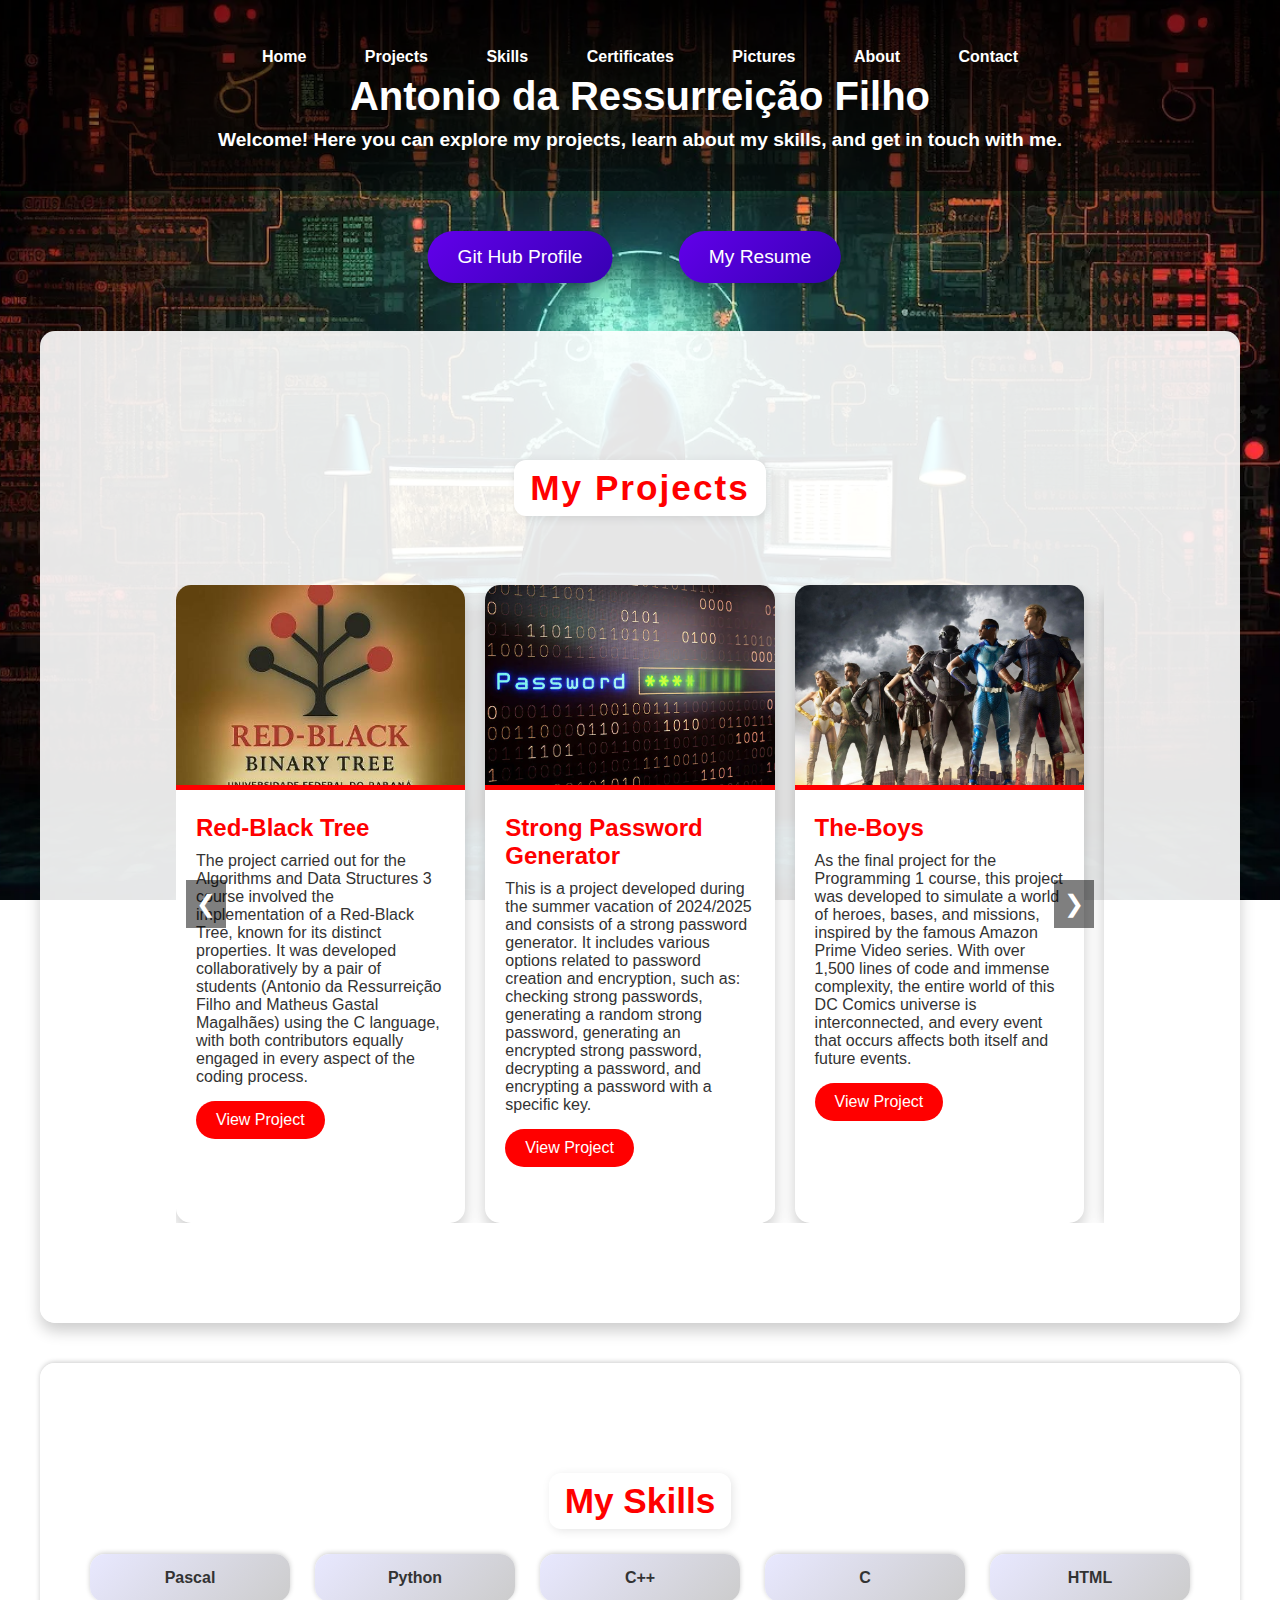
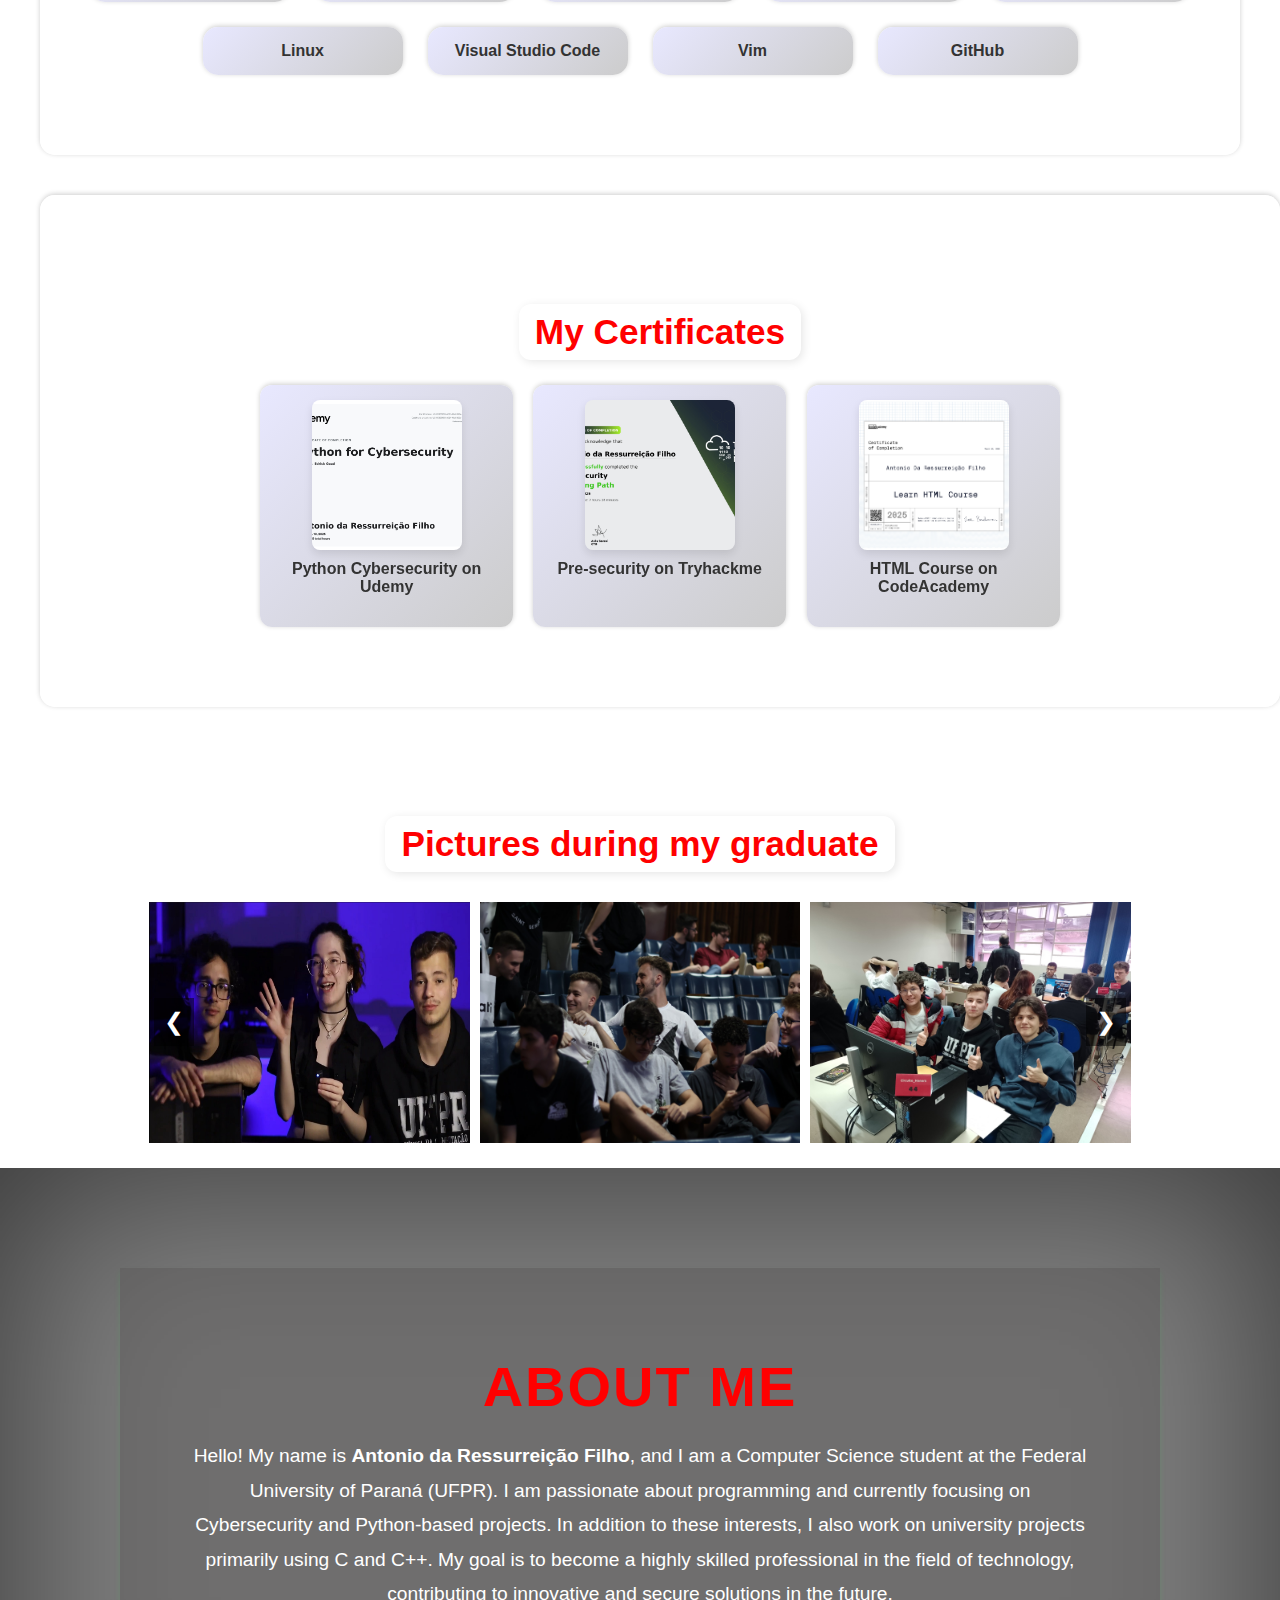
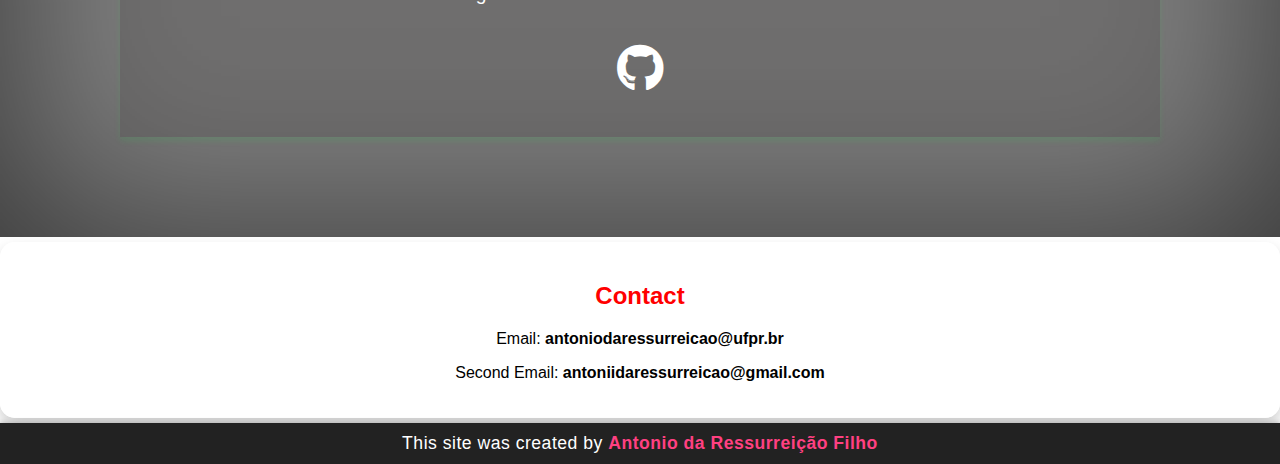
<file: index.html>
<!DOCTYPE html>
<html lang="en">
<head>
    <meta charset="UTF-8">
    <meta name="viewport" content="width=device-width, initial-scale=1.0">
    <link rel="stylesheet" href="style.css">
    <meta name="description" content="Antonio da Ressurreição Filho's personal portfolio website showcasing his projects, skills, and certifications. A passionate student of Computer Science at Federal University of Paraná (UFPR).">
    <meta name="keywords" content="Antonio da Ressurreição Filho, portfolio, web developer, projects, skills, certificates, C++, Python, C">
    <meta name="author" content="Antonio da Ressurreição Filho">
    <meta property="og:title" content="Antonio da Ressurreição Filho - Student of Computer Science">
    <meta property="og:description" content="Explore the portfolio of Antonio da Ressurreição Filho, a student with a variety of projects in different technologies.">
    <meta property="og:image" content="Assets/about.jpg">
    <meta property="og:url" content="https://antonio-rf.github.io/">
    <title>Antonio da Ressurreição Filho - Web Developer Portfolio</title>
    <link href="https://cdnjs.cloudflare.com/ajax/libs/font-awesome/6.0.0-beta3/css/all.min.css" rel="stylesheet">
    <link rel="icon" href="assets/favicon.ico" type="image/x-icon">
</head>
<body>
    <header>
        <nav>
            <ul>
                <li><a href="#">Home</a></li>
                <li><a href="#projects">Projects</a></li>
                <li><a href="#skills">Skills</a></li>
                <li><a href="#certificates">Certificates</a></li>
                <li><a href="#pictures-graduate">Pictures</a></li>
                <li><a href="#about">About</a></li>
                <li><a href="#contact">Contact</a></li>
            </ul>
        </nav>
        <h1>Antonio da Ressurreição Filho</h1>
        <p>Welcome! Here you can explore my projects, learn about my skills, and get in touch with me.</p>
    </header>

    <div class="container">
        <section class="resume">
            <a href="https://github.com/Antonio-RF" target="_blank">Git Hub Profile</a>
        </section>
        <section class="resume2">
            <a href="https://raw.githubusercontent.com/Antonio-RF/Antonio-RF.github.io/main/My_Resume_.pdf" target="_blank">My Resume</a>
        </section>

<!-------------------------------------------------------------------------------------------------------------------------------->
<!------------------- My Projects -------------------->
    
<section id="projects" class="projects">
    <div class="projects-title">
        <h2><span class="title-bubble">My Projects</span></h2>
    </div>

    <div class="carousel-container">
        <button class="carousel-btn left" onclick="moveProjectSlide(-1)">&#10094;</button>

        <!-- Carrossel de projetos -->
        <div class="projects-carousel">
            <!-- Projeto 0-->
            <div id="STG" class="project">
                <img src="Assets/redblack_logo.jpeg" alt="Project 0">
                <div class="info">
                    <h3>Red-Black Tree</h3>
                    <p>The project carried out for the Algorithms and Data Structures 3 course involved the implementation of a Red-Black Tree, known for its distinct properties. It was developed collaboratively by a pair of students (Antonio da Ressurreição Filho and Matheus Gastal Magalhães) using the C language, with both contributors equally engaged in every aspect of the coding process.</p>
                    <a href="https://github.com/Red-Black-Binary-Tree/Red-Black_Project">View Project</a>
                </div>
            </div>
            
            <!-- Projeto 1 -->
            <div id="STG" class="project">
                <img src="Assets/py.jpg" alt="Project 1">
                <div class="info">
                    <h3>Strong Password Generator</h3>
                    <p>This is a project developed during the summer vacation of 2024/2025 and consists of a strong password generator. It includes various options related to password creation and encryption, such as: checking strong passwords, generating a random strong password, generating an encrypted strong password, decrypting a password, and encrypting a password with a specific key.</p>
                    <a href="https://github.com/Antonio-RF/Strong-Password-Generator">View Project</a>
                </div>
            </div>

            <!-- Projeto 2 -->
            <div id="The-Boys" class="project">
                <img src="Assets/the-boys.jpg" alt="Project 2">
                <div class="info">
                    <h3>The-Boys</h3>
                    <p>As the final project for the Programming 1 course, this project was developed to simulate a world of heroes, bases, and missions, inspired by the famous Amazon Prime Video series. With over 1,500 lines of code and immense complexity, the entire world of this DC Comics universe is interconnected, and every event that occurs affects both itself and future events.</p>
                    <a href="https://github.com/Antonio-RF/The-Boys">View Project</a>
                </div>
            </div>

            <!-- Projeto 3 -->
            <div id="SA" class="project">
                <img src="Assets/ss.jpg" alt="Project 3">
                <div class="info">
                    <h3>Sorting and Searching Algorithms</h3>
                    <p>Created in the Algorithms and Data Structures 2 course, this project was developed with the aim of learning more about some sorting and searching algorithms. Containing four types of sorting and two types of searching, this project displays all the comparisons and swaps these algorithms perform when executed.</p>
                    <a href="https://github.com/Antonio-RF/Sorting-and-Searching-Algorithms">View Project</a>
                </div>
            </div>

            <!-- Projeto 4 -->
            <div id="Project4" class="project">
                <img src="Assets/project4.PNG" alt="Project 4">
                <div class="info">
                    <h3>Processor inspired by MIPS architecture</h3>
                    <p>Developed during the Digital Projects course, this project showcases a processor inspired by the MIPS architecture. This simplified representation is the result of 60 hours of learning in the hardware course. To demonstrate its functionality, it includes an example of an arithmetic progression. Built using Assembly, C, and hardware design tools, this processor serves as an excellent educational resource for deepening our understanding of the hardware universe.</p>
                    <a href="https://github.com/Antonio-RF/Processor-inspired-by-MIPS-architecture">View Project</a>
                </div>
            </div>

            <!-- Projeto 5 -->
            <div id="Project5" class="project">
                <img src="Assets/Picture7.jpeg" alt="Project 5">
                <div class="info">
                    <h3>Competitive Programming</h3>
                    <p>This is the project I have been working on throughout my entire undergraduate journey. In pursuit of improving my programming skills, I tackle numerous exercises and participate in Competitive Programming contests. These competitions, focused on solving logical problems within the programming domain, are highly regarded by the world's largest and most prestigious companies.</p>
                    <a href="https://github.com/Antonio-RF/Competitive-programming">View Project</a>
                </div>
            </div>
        </div>

        <button class="carousel-btn right" onclick="moveProjectSlide(1)">&#10095;</button>
    </div>
</section>
    
<!-------------------------------------------------------------------------------------------------------------------------------->
<!------------------- My Skills -------------------->

        <!-- Seção de Skills com fundo branco claro -->
        <section class="skills" id="skills">
            <h2><span class="title-bubble">My Skills</span></h2>
            <ul>
                <li>Pascal</li>
                <li>Python</li>
                <li>C++</li>
                <li>C</li>
                <li>HTML</li>
                <li>Linux</li>
                <li>Visual Studio Code</li>
                <li>Vim</li>
                <li>GitHub</li>
            </ul>
        </section>
    
<!-------------------------------------------------------------------------------------------------------------------------------->
<!------------------- My Certificates -------------------->

        <!-- Seção de Certificados com fundo branco claro -->
        <section class="certificates" id="certificates">
            <h2><span class="title-bubble">My Certificates</span></h2>
            <div class="certificates-container">
                <div class="certificate">
                    <img src="Assets/python_cybersecurity.jpg" alt="Python Cybersecurity Certificate" class="certificate-img">
                    <p>Python Cybersecurity on Udemy</p>
                </div>
                <div class="certificate">
                    <img src="Assets/Pre-security.jpg" alt="Pre-security on Tryhackme" class="certificate-img">
                    <p>Pre-security on Tryhackme</p>
                </div>
                <div class="certificate">
                    <img src="Assets/HTML_Course.jpg" alt="HTML Course on CodeAcademy" class="certificate-img">
                    <p>HTML Course on CodeAcademy</p>
                </div>
            </div> 
        </section>
    
        <!-- Modal para mostrar a imagem -->
        <div id="certificateModal" class="modal">
            <span class="close">&times;</span>
            <img id="modalImage" class="modal-content">
            <div id="caption"></div>
        </div>
    </div>

<!-------------------------------------------------------------------------------------------------------------------------------->
<!------------------- Pictures during my graduate -------------------->
<section class="pictures-graduate" id="pictures-graduate">
    <h2><span class="title-bubble">Pictures during my graduate</span></h2>
    <div class="carousel-container">
        <!-- Botão para mover para a esquerda -->
        <button class="carousel-btn left" onclick="moveSlide(-1)">&#10094;</button>
        
        <!-- Carrossel -->
        <div class="carousel">
            <!-- Imagens originais -->
            <img src="Assets/Picture6.jpeg" alt="Graduation Picture 2" class="carousel-item">
            <img src="Assets/Picture4.jpeg" alt="Graduation Picture 1" class="carousel-item">
            <img src="Assets/Picture7.jpeg" alt="Graduation Picture 3" class="carousel-item">
            <img src="Assets/Picture9.jpeg" alt="Graduation Picture 1" class="carousel-item">
            <img src="Assets/Picture8.jpeg" alt="Graduation Picture 1" class="carousel-item">
            <img src="Assets/Picture1.jpeg" alt="Graduation Picture 4" class="carousel-item">
            <img src="Assets/Picture5.jpeg" alt="Graduation Picture 5" class="carousel-item">
            <img src="Assets/Picture2.jpeg" alt="Graduation Picture 6" class="carousel-item">
            <img src="Assets/Picture3.jpeg" alt="Graduation Picture 7" class="carousel-item">
            <img src="Assets/Picture10.jpeg" alt="Graduation Picture 7" class="carousel-item">
        </div>
        
        <!-- Botão para mover para a direita -->
        <button class="carousel-btn right" onclick="moveSlide(1)">&#10095;</button>
    </div>
</section>

<!-------------------------------------------------------------------------------------------------------------------------------->
<!------------------- About me -------------------->
    <section class="about-section" id="about">
        <div class="about-content">
            <h2>About Me</h2>
            <p class="intro">
                Hello! My name is <strong>Antonio da Ressurreição Filho</strong>, and I am a Computer Science student at the Federal University of Paraná (UFPR). I am passionate about programming and currently focusing on Cybersecurity and Python-based projects. In addition to these interests, I also work on university projects primarily using C and C++. My goal is to become a highly skilled professional in the field of technology, contributing to innovative and secure solutions in the future.
            </p>
            <div class="social-links">
                <a href="https://github.com/Antonio-RF" target="_blank" class="social-icon github">
                    <i class="fab fa-github"></i>
                </a>
            </div>
        </div>
    </section>

<!-------------------------------------------------------------------------------------------------------------------------------->
<!------------------- Contact me -------------------->
    <div class="section-background">    
        <section id="contact" class="contact">
            <div class="container">
                <h2>Contact</h2>
                <p>Email: <strong>antoniodaressurreicao@ufpr.br</strong></p>
                <p>Second Email: <strong>antoniidaressurreicao@gmail.com</strong></p>
            </div>
        </section>
    </div>

<!-------------------------------------------------------------------------------------------------------------------------------->
<!------------------- Creators of this site -------------------->

    <footer>
        <p>This site was created by <a href="https://github.com/Antonio-RF" target="_blank">Antonio da Ressurreição Filho</a>
    </footer>

    <script src="Script.js"></script>
</body>
</html>

<!-------------------------------------------------------------------------------------------------------------------------------->
</file>
<file: style.css>
:root {
    --primary-color: #0073ff;
    --secondary-color: rgba(0, 115, 255, 0.7);
    --background-color: rgba(0, 0, 0, 0.4);
    --font-color: #fff;
    --text-color: #333;
    --hover-background: rgba(0, 115, 255, 0.7);
    --nav-padding: 15px;
}

body {
    font-family: 'Poppins', sans-serif;
    margin: 0;
    padding: 0;
    background: url('Assets/Cybersecurity_picture.webp') no-repeat center center fixed;
    background-size: cover;
    color: var(--text-color);
    text-align: center;
    overflow-x: hidden;
}

header {
    background: rgba(0, 0, 0, 0.5);
    color: var(--font-color);
    padding: 40px 10px;
    box-shadow: 0 4px 6px rgba(3, 244, 63, 0.053);
    animation: fadeIn 2s ease-in-out;
}

header h1 {
    font-size: 2.5rem;
    margin: 0;
    animation: bounceIn 1.5s ease-in-out;
    color: white;
    font-weight: bold;
}

header p {
    margin: 10px 0 0;
    font-size: 1.2rem;
    color: white;
    font-weight: bold;
}

nav ul {
    list-style: none;
    padding: 0;
    margin: 0;
    text-align: center;
}

nav ul li {
    display: inline-block;
    position: relative;
    margin: 0 var(--nav-padding);
    color: white;
    font-weight: bold;
}

nav ul li a {
    text-decoration: none;
    color: white;
    font-weight: bold;
    font-size: 1rem;
    padding: 8px 12px;
    display: block;
    transition: background-color 0.3s ease;
}

nav ul li a:hover {
    background-color: var(--secondary-color);
}

nav .dropdown {
    position: relative;
}

nav .dropdown-menu {
    display: none;
    position: absolute;
    background: var(--background-color);
    backdrop-filter: blur(5px);
    list-style: none;
    padding: 10px 0;
    width: 200px;
    border-radius: 8px;
    box-shadow: 0 8px 16px rgba(0, 0, 0, 0.2);
    margin-top: 10px;
}

nav .dropdown-menu li {
    padding: 8px 12px;
    text-align: left;
}

nav .dropdown-menu li a {
    color: var(--font-color);
    font-size: 0.9rem;
    padding: 5px 0;
}

nav .dropdown-menu li a:hover {
    background-color: var(--hover-background);
}

nav .dropdown:hover .dropdown-menu {
    display: block;
}



.container {
    max-width: 1200px;
    margin: auto;
    padding: 20px;
    background: transparent;
    border-radius: 15px;
    box-shadow: none; 
}

@keyframes slideIn {
    0% {
        opacity: 0;
        transform: translateX(-50%);
    }
    100% {
        opacity: 1;
        transform: translateX(0);
    }
}

@keyframes hoverShadow {
    0% {
        box-shadow: 0 8px 15px rgba(0, 0, 0, 0.2);
    }
    100% {
        box-shadow: 0 15px 30px rgba(0, 0, 0, 0.4);
    }
}

:root {
    --primary-color: #6200ea;
    --secondary-color: #3700b3;
    --text-color: #555;
    --hover-scale: 1.05;
    --card-width: 300px;
    --card-shadow: 0 8px 15px rgba(0, 0, 0, 0.2);
    --card-hover-shadow: 0 12px 20px rgba(0, 0, 0, 0.3);
    --transition-duration: 0.3s;
}

.projects {
    display: flex;
    flex-wrap: wrap;
    gap: 20px;
    justify-content: center;
    animation: slideIn 1.5s ease-in-out;
    background: rgba(255, 255, 255, 0.9); 
    padding: 20px 20px 40px 20px;
    border-radius: 15px;
    margin: 120px 0 40px 0;
    box-shadow: 0 8px 15px rgba(0, 0, 0, 0.2);
}

.projects-title {
    text-align: center; 
    margin-bottom: 20px; /
}


.projects-title h2 {
    font-size: 2.2rem; 
    color: var(--primary-color); 
    font-weight: 800; 
    letter-spacing: 2px; 
}

.projects-container {
    display: flex;
    flex-wrap: wrap; 
    gap: 20px; 
    justify-content: center; 
}

.project {
    background: #fff; 
    border-radius: 15px; 
    box-shadow: 0 8px 15px rgba(0, 0, 0, 0.2); 
    width: 300px; 
    overflow: hidden; 
    text-align: left; 
    transition: transform 0.3s ease, box-shadow 0.3s ease; 
}

@keyframes fadeInUp {
    0% {
        opacity: 0;
        transform: translateY(20px);
    }
    100% {
        opacity: 1;
        transform: translateY(0);
    }
}

.project:hover {
    transform: scale(1.05);
    box-shadow: 0 12px 20px rgba(0, 0, 0, 0.3); 
}

.project img {
    width: 100%;
    height: 200px; 
    object-fit: cover; 
    border-bottom: 5px solid var(--primary-color); 
}

.project .info {
    padding: 20px; 
}

.project .info h3 {
    margin: 0 0 10px; 
    font-size: 1.5rem; 
    color: var(--primary-color);
}

.project .info p {
    margin: 0 0 15px; 
    font-size: 1rem; 
    color: var(--text-color); 
}

.project .info a {
    display: inline-block;
    text-decoration: none; 
    background: var(--primary-color); 
    color: #fff; 
    padding: 10px 20px;
    border-radius: 25px; 
    transition: background 0.3s ease, transform 0.3s ease; 
}

.project .info a:hover {
    background: var(--secondary-color); 
    transform: scale(1.1); 
}


.resume {
    position: absolute;
    margin: 20px 0;
    transform: translateX(-50%);
    left: calc(50% - 120px);
}

.resume a {
    display: inline-block;
    text-decoration: none;
    background: linear-gradient(135deg, #6200ea, #3700b3);
    color: #fff;
    padding: 15px 30px;
    border-radius: 30px;
    font-size: 1.2rem;
    transition: transform 0.3s, box-shadow 0.3s;
    box-shadow: 0 4px 10px rgba(0, 0, 0, 0.2);
}

.resume a:hover {
    transform: scale(1.1);
    box-shadow: 0 6px 15px rgba(0, 0, 0, 0.3);
}

.resume2 {
    position: absolute;
    margin: 20px 0;
    transform: translateX(-50%);
    left: calc(50% + 120px);
}

.resume2 a {
    display: inline-block;
    text-decoration: none;
    background: linear-gradient(135deg, #6200ea, #3700b3);
    color: #fff;
    padding: 15px 30px;
    border-radius: 30px;
    font-size: 1.2rem;
    transition: transform 0.3s, box-shadow 0.3s;
    box-shadow: 0 4px 10px rgba(0, 0, 0, 0.2);
}

.resume2 a:hover {
    transform: scale(1.1);
    box-shadow: 0 6px 15px rgba(0, 0, 0, 0.3);
}

:root {
    --primary-color: #6200ea;
    --secondary-color: #f4f4f9;
    --highlight-color: #e8e8ff;
    --text-color: #333;
    --hover-scale: 1.1;
    --button-padding: 15px 25px;
    --box-shadow: 0 4px 10px rgba(0, 0, 0, 0.1);
    --hover-shadow: 0 6px 12px rgba(0, 0, 0, 0.15);
    --font-size: 1rem;
    --border-radius: 20px;
}

.skills {
    background: rgba(255, 255, 255, 0.9); /* Fundo branco forte */
    padding: 40px 20px;
    margin: 40px 0;
    border-radius: 15px;
    box-shadow: var(--box-shadow);
    display: flex;
    flex-direction: column;
    align-items: center;
}

.skills h2 {
    font-size: 2.2rem;
    color: var(--primary-color);
    margin-bottom: 25px;
    text-align: center;
    font-weight: 600;
}

.skills ul {
    list-style: none;
    padding: 0;
    margin: 0;
    display: flex;
    flex-wrap: wrap;
    gap: 25px;
    justify-content: center;
}

.skills li {
    background: linear-gradient(135deg, var(--highlight-color), var(--secondary-color));
    padding: var(--button-padding);
    border-radius: var(--border-radius);
    font-size: var(--font-size);
    font-weight: 600;
    color: var(--text-color);
    box-shadow: var(--box-shadow);
    transition: transform 0.3s ease, box-shadow 0.3s ease;
    text-align: center;
    min-width: 150px;
}

.skills li:hover {
    transform: scale(var(--hover-scale));
    box-shadow: var(--hover-shadow);
}


html, body {
    height: 100%;
    margin: 0;
    padding: 0;
}

body {
    display: flex;
    flex-direction: column;
}

.container {
    flex: 1;
}

html, body {
    height: 100%;
    margin: 0;
    padding: 0;
}

body {
    display: flex;
    flex-direction: column;
}

.container {
    flex: 1;
}

:root {
    --footer-bg-color: #222;
    --footer-text-color: #fff;
    --link-color: #ff4081;
    --link-hover-color: #6200ea;
    --font-size-small: 0.85rem;
    --font-size-normal: 0.9rem;
    --footer-padding: 10px 0;
    --box-shadow: 0 -1px 5px rgba(0, 0, 0, 0.2);
    --transition-duration: 0.3s;
}

footer {
    background-color: var(--footer-bg-color);
    color: var(--footer-text-color);
    text-align: center;
    padding: var(--footer-padding);
    position: relative;
    width: 100%;
    font-size: var(--font-size-normal);
    box-shadow: var(--box-shadow);
    letter-spacing: 0.5px;
}

footer a {
    color: var(--link-color);
    text-decoration: none;
    font-weight: bold;
    transition: color var(--transition-duration), transform var(--transition-duration);
}

footer a:hover {
    color: var(--link-hover-color);
    transform: scale(1.05);
}

footer p {
    margin: 0;
    font-size: var(--font-size-small);
}


@keyframes fadeIn {
    from {
        opacity: 0;
    }
    to {
        opacity: 1;
    }
}

@keyframes bounceIn {
    0%, 20%, 50%, 80%, 100% {
        transform: translateY(0);
    }
    40% {
        transform: translateY(-30px);
    }
    60% {
        transform: translateY(-15px);
    }
}

@keyframes slideIn {
    from {
        transform: translateX(-100%);
    }
    to {
        transform: translateX(0);
    }
}

.github-icon {
    font-size: 2rem;
    color: #ffffff;
    transition: color 0.3s;
    margin-top: 10px;
    display: inline-block;
}

.github-icon:hover {
    color: #ff0000;
}

:root {
    --primary-color: #6200ea;
    --shadow-color: rgba(0, 0, 0, 0.1);
    --hover-scale: 1.1;
    --transition-duration: 0.3s;
}

.certificates {
    background: rgba(255, 255, 255, 0.9); /* Fundo branco forte */
    padding: 40px 20px;
    margin: 40px 0;
    border-radius: 15px;
    box-shadow: var(--box-shadow);
    display: flex;
    flex-direction: column;
    align-items: center;
    width: 100%; /* Garante que o contêiner ocupe toda a largura disponível */
}

.certificates h2 {
    font-size: 2.2rem;
    color: var(--primary-color);
    margin-bottom: 25px;
    text-align: center;
    font-weight: 600;
}

.certificates-container {
    display: flex;
    justify-content: space-between; /* Distribui o espaço entre os certificados */
    gap: 20px; /* Espaçamento entre os certificados */
    width: 100%; /* Ocupa toda a largura disponível */
    max-width: 800px; /* Define uma largura máxima para o contêiner (ajuste conforme necessário) */
}

.certificate {
    flex: 1; /* Faz com que os certificados ocupem o espaço disponível igualmente */
    text-align: center;
    display: flex;
    flex-direction: column;
    align-items: center;
    cursor: pointer;
    transition: transform var(--transition-duration), box-shadow var(--transition-duration);
    will-change: transform, box-shadow;
    border-radius: 12px;
    overflow: hidden;
    position: relative;
    padding: 15px;
    box-shadow: var(--box-shadow);
    background: linear-gradient(135deg, var(--highlight-color), var(--secondary-color));
}

.certificate:hover {
    transform: scale(var(--hover-scale)) rotate(3deg);
    box-shadow: var(--hover-shadow);
}

.certificate img {
    width: 150px;
    height: 150px;
    object-fit: cover;
    border-radius: 8px;
    box-shadow: 0 4px 8px var(--shadow-color);
    transition: box-shadow var(--transition-duration);
}

.certificate:hover img {
    box-shadow: 0 8px 15px var(--shadow-color);
}

.certificate p {
    margin-top: 10px;
    font-weight: bold;
    color: var(--text-color);
    font-size: 16px;
    transition: color var(--transition-duration);
}

.certificate:hover p {
    color: #3700b3;
}

.certificate:focus-visible {
    outline: 3px solid var(--primary-color);
    outline-offset: 2px;
}

.certificate:focus-visible img {
    box-shadow: 0 8px 15px var(--shadow-color);
}


:root {
    --modal-bg: rgba(0, 0, 0, 0.9);
    --caption-color: #ccc;
    --caption-font-size: 1.2rem;
    --modal-transition-duration: 0.3s;
    --modal-content-width: 80%;
    --max-modal-width: 90%;
}

.modal {
    display: none; 
    position: fixed;
    z-index: 1000;
    left: 0;
    top: 0;
    width: 100%;
    height: 100%;
    overflow: auto;
    background-color: var(--modal-bg);
    opacity: 0;
    transition: opacity var(--modal-transition-duration);
    visibility: hidden;
}

.modal.show {
    display: block;
    opacity: 1;
    visibility: visible;
}

.modal-content {
    max-width: 90%;
    max-height: 90%;
    margin: 5% auto;
    display: block;
    border-radius: 10px;
    box-shadow: 0 4px 8px rgba(0, 0, 0, 0.2);
    background: #fff;
    transition: transform var(--modal-transition-duration);
    transform: scale(0.9);
    object-fit: contain; /* Ajusta a imagem para se ajustar ao modal sem distorcer */
}

.modal.show .modal-content {
    transform: scale(1);
}

:root {
    --modal-bg: rgba(0, 0, 0, 0.7);  /* Fundo escuro semi-transparente */
}


#caption {
    text-align: center;
    color: var(--caption-color);
    font-size: var(--caption-font-size);
    padding: 10px;
    font-weight: bold;
}

/* Optional: Close button style */
.close {
    position: absolute;
    top: 10px;
    right: 20px;
    color: white;
    font-size: 30px;
    font-weight: bold;
    cursor: pointer;
    background: transparent;
    border: none;
    transition: color 0.3s;
}

.close:hover,
.close:focus {
    color: #f1f1f1;
}


.close {
    position: absolute;
    top: 15px;
    right: 35px;
    color: #fff;
    font-size: 40px;
    font-weight: bold;
    transition: color 0.3s;
}

.close:hover,
.close:focus {
    color: #f44336;
    cursor: pointer;
}

@keyframes fadeInUp {
    0% {
        opacity: 0;
        transform: translateY(30px);
    }
    100% {
        opacity: 1;
        transform: translateY(0);
    }
}

@keyframes slideInLeft {
    0% {
        opacity: 0;
        transform: translateX(-100%);
    }
    100% {
        opacity: 1;
        transform: translateX(0);
    }
}

@keyframes scaleUp {
    0% {
        opacity: 0;
        transform: scale(0.9);
    }
    100% {
        opacity: 1;
        transform: scale(1);
    }
}

@keyframes rotateBg {
    0% {
        background-position: center;
    }
    100% {
        background-position: 50% 50%;
    }
}

:root {
    --primary-bg-color: #f39c12;
    --secondary-bg-color: rgba(0, 0, 0, 0.5);
    --content-bg-color: rgba(88, 85, 85, 0.4);
    --box-shadow-light: 0 8px 20px rgba(0, 0, 0, 0.6);
    --box-shadow-hover: 0 12px 40px rgba(0, 0, 0, 0.8);
    --text-color-light: #fff;
    --transition-duration: 0.3s;
    --heading-font-size: 3.5rem;
    --intro-font-size: 1.2rem;
}

.about-section {
    padding: 100px 20px;
    text-align: center;
    background: url('Assets/about.jpg') no-repeat center center fixed;
    background-size: cover;
    position: relative;
    color: #ff0000;
    box-shadow: inset 0 0 200px rgba(0, 0, 0, 0.6);
    animation: fadeInUp 1.5s ease-out, rotateBg 15s linear infinite;
}

.about-section::before {
    content: "";
    position: absolute;
    top: 0;
    left: 0;
    width: 100%;
    height: 100%;
    background: var(--secondary-bg-color);
    z-index: 0;
    animation: fadeInUp 2s ease-out;
}

.about-content {
    position: relative;
    z-index: 1;
    padding: 40px 20px;
    max-width: 1000px;
    margin: 0 auto;
    background: var(--content-bg-color);
    box-shadow: var(--box-shadow-light);
    animation: scaleUp 1.5s ease-out;
    transition: transform var(--transition-duration), box-shadow var(--transition-duration);
}

.about-content:hover {
    transform: translateY(-10px);
    box-shadow: var(--box-shadow-hover);
}

.about-section h2 {
    font-size: var(--heading-font-size);
    margin-bottom: 20px;
    text-transform: uppercase;
    letter-spacing: 2px;
    color: #ff0000;
    animation: slideInLeft 1s ease-out;
    transition: color var(--transition-duration);
}

.about-section h2:hover {
    color: var(--primary-bg-color);
    transform: scale(1.05);
}

.about-section .intro {
    font-size: var(--intro-font-size);
    line-height: 1.8;
    color: var(--text-color-light);
    max-width: 900px;
    margin: 0 auto;
    animation: fadeInUp 2s ease-out;
    transition: color var(--transition-duration), transform var(--transition-duration);
}

.about-section .intro:hover {
    color: var(--primary-bg-color);
    transform: translateY(-5px);
}


.social-links {
    margin-top: 30px;
    display: flex;
    justify-content: center;
    gap: 25px;
    animation: fadeInUp 2.5s ease-out;
}

.social-icon {
    font-size: 3rem;
    color: #fff;
    transition: color 0.3s, transform 0.3s ease-in-out;
    display: inline-block;
}


.social-icon:hover {
    transform: scale(1.2); 
}


.social-icon.github {
    color: #fff; 
}

.social-icon.github:hover {
    color:  #333; 
}

.social-icon.linkedin {
    color: #ffffff; 
}

.social-icon.linkedin:hover {
    color:#0077b5; 
}

.social-icon.twitter {
    color: #ffffff; 
}

.social-icon.twitter:hover {
    color: #1da1f2;; 
}

.social-icon.instagram {
    color: #ffffff; 
}

.social-icon.instagram:hover {
    color: #e1306c; 
}

@keyframes fadeInUp {
    from {
        opacity: 0;
        transform: translateY(30px);
    }
    to {
        opacity: 1;
        transform: translateY(0);
    }
}


@keyframes slideInLeft {
    from {
        opacity: 0;
        transform: translateX(-50px);
    }
    to {
        opacity: 1;
        transform: translateX(0);
    }
}

:root {
    --primary-color: #6200ea;
    --secondary-color: #3700b3;
    --hover-scale: 1.05;
    --box-shadow-light: 0 8px 20px rgba(0, 0, 0, 0.1);
    --box-shadow-hover: 0 12px 30px rgba(0, 0, 0, 0.2);
    --font-color-dark: #555;
    --font-color-light: #fff;
    --font-size-medium: 1.5rem;
    --font-size-small: 1rem;
    --border-radius: 10px;
    --button-radius: 25px;
    --padding: 10px 20px;
}

.blog {
    background: url('Assets/principal.jpg') no-repeat center center;
    background-size: cover;
    padding: 60px 20px;
    margin: 40px 0;
    border-radius: 15px;
    box-shadow: var(--box-shadow-light);
    position: relative;
}

.blog h2 {
    font-size: 2.5rem;
    text-align: center;
    color: #ff0000;
    margin-bottom: 40px;
    text-transform: uppercase;
    letter-spacing: 2px;
    z-index: 1;
}

.blog-posts {
    display: flex;
    flex-wrap: wrap;
    gap: 30px;
    justify-content: center;
    z-index: 1;
}

.blog-post {
    background: rgba(255, 255, 255, 0.8);
    border-radius: var(--border-radius);
    box-shadow: var(--box-shadow-light);
    width: 300px;
    overflow: hidden;
    text-align: left;
    transition: transform 0.3s ease, box-shadow 0.3s ease;
    z-index: 1;
}

.blog-post:hover {
    transform: translateY(-10px);
    box-shadow: var(--box-shadow-hover);
}

.blog-post img {
    width: 100%;
    height: 200px;
    object-fit: cover;
    border-bottom: 5px solid var(--primary-color);
    transition: transform 0.3s ease;
}

.blog-post img:hover {
    transform: scale(var(--hover-scale));
}

.blog-post .post-content {
    padding: 20px;
}

.blog-post .post-content h3 {
    font-size: var(--font-size-medium);
    margin: 0 0 15px;
    color: var(--primary-color);
    transition: color 0.3s ease;
}

.blog-post .post-content h3 a {
    text-decoration: none;
    color: var(--primary-color);
}

.blog-post .post-content h3 a:hover {
    color: var(--secondary-color);
}

.blog-post .post-content p {
    font-size: var(--font-size-small);
    color: var(--font-color-dark);
    margin-bottom: 15px;
}

.blog-post .read-more {
    display: inline-block;
    text-decoration: none;
    background: var(--primary-color);
    color: var(--font-color-light);
    padding: var(--padding);
    border-radius: var(--button-radius);
    transition: background 0.3s, transform 0.3s;
}

.blog-post .read-more:hover {
    background: var(--secondary-color);
    transform: scale(var(--hover-scale));
}


/* Article Page Specific Styles */
/* All Part of Style Wrote by Muhammad Noraeii */
/* Enjoy a Perfect Style! */

:root {
    --primary-bg-color: rgba(0, 30, 255, 0.142);
    --primary-color: #ff0000;
    --secondary-color: #ccc;
    --hover-scale: 1.05;
    --box-shadow-light: 0 4px 6px rgba(3, 244, 63, 0.1);
    --box-shadow-image: 0 4px 10px rgba(0, 0, 0, 0.1);
    --box-shadow-content: 0 8px 15px rgba(0, 0, 0, 0.1);
    --font-size-large: 3rem;
    --font-size-medium: 1.2rem;
    --font-size-small: 1.1rem;
    --font-size-xsmall: 0.9rem;
    --font-size-xxlarge: 4rem;
    --border-radius: 15px;
    --font-family: 'Times New Roman', Times, serif;
    --font-family-alt: 'Arial', sans-serif;
    --primary-btn-bg: #6200ea;
    --secondary-btn-bg: #3700b3;
    --btn-hover-scale: 1.1;
    --btn-padding: 10px 20px;
}

.article-header {
    background: var(--primary-bg-color);
    color: var(--primary-color);
    padding: 50px 20px;
    box-shadow: var(--box-shadow-light);
    animation: fadeInUp 1.5s ease-out;
}

.article-header .article-title {
    font-size: var(--font-size-large);
    color: var(--primary-color);
    text-transform: uppercase;
    letter-spacing: 2px;
    margin-bottom: 20px;
}

.article-header .article-date, 
.article-header .article-author {
    font-size: var(--font-size-small);
    color: var(--secondary-color);
    margin-top: 10px;
}

.article-body {
    background-color: #fff;
    padding: 40px 20px;
    margin-top: 20px;
    border-radius: var(--border-radius);
    box-shadow: var(--box-shadow-content);
    animation: fadeInUp 1.5s ease-in-out;
}

.article-image {
    width: 100%;
    height: 400px;
    margin-bottom: 30px;
    border-radius: var(--border-radius);
    overflow: hidden;
    box-shadow: var(--box-shadow-image);
}

.article-image img {
    width: 100%;
    height: 100%;
    object-fit: cover;
    transition: transform 0.3s ease;
}

.article-image img:hover {
    transform: scale(var(--hover-scale));
}

.article-content p {
    font-size: var(--font-size-medium);
    line-height: 1.5;
    color: #555;
    margin-bottom: 20px;
    text-align: justify;
    font-weight: normal;
    font-family: var(--font-family);
}

.article-content p:last-child {
    margin-bottom: 0;
}

.article-content a {
    color: var(--primary-color);
    text-decoration: none;
    transition: color 0.3s ease;
}

.article-content a:hover {
    color: var(--secondary-color);
    text-decoration: underline;
}

.article-footer {
    background-color: var(--primary-bg-color);
    padding: 30px 20px;
    text-align: center;
    box-shadow: 0 -4px 6px rgba(0, 0, 0, 0.1);
}

.article-footer p {
    font-size: var(--font-size-small);
    color: #ff0000;
    margin-bottom: 10px;
    font-family: var(--font-family-alt);
}

.article-footer .social-icons {
    display: flex;
    justify-content: center;
    gap: 15px;
    margin-top: 15px;
}

.article-footer .social-icons a {
    font-size: 1.5rem;
    color: #ff0000;
    transition: transform 0.3s ease;
}

.article-footer .social-icons a:hover {
    transform: scale(1.2);
}

.article-btn {
    display: inline-block;
    background-color: var(--primary-btn-bg);
    color: #fff;
    padding: var(--btn-padding);
    border-radius: var(--border-radius);
    text-decoration: none;
    font-size: var(--font-size-small);
    transition: transform 0.3s ease, background-color 0.3s ease;
}

.article-btn:hover {
    transform: scale(var(--btn-hover-scale));
    background-color: var(--secondary-btn-bg);
}

.article-btn:active {
    transform: scale(1);
}

#contact h2 {
    color: #ff0000; /* Título 'Contact' em vermelho */
}

#contact p {
    color: #000000; /* E-mails em branco */
}






.pictures-section {
    background: red;
    color: white;
    text-align: center;
    padding: 50px 0;
    font-family: 'Arial', sans-serif;
}

.pictures-graduate h2 {
    font-size: 2.2rem;
    color: var(--primary-color);
    margin-bottom: 25px;
    text-align: center;
    font-weight: 600;
}

.carousel-container {
    position: relative;
    max-width: 80%;
    margin: auto;
    overflow: hidden;
}

.carousel {
    display: flex;
    transition: transform 0.5s ease-in-out;
}

.carousel-item {
    min-width: 33.33%;
    transition: opacity 0.5s;
}

.carousel-btn {
    position: absolute;
    top: 50%;
    transform: translateY(-50%);
    background-color: rgba(0, 0, 0, 0.5);
    color: white;
    border: none;
    padding: 10px;
    cursor: pointer;
    font-size: 24px;
    display: block;
}

.carousel-btn.left {
    left: 10px;
}

.carousel-btn.right {
    right: 10px;
}

.pictures-graduate {
    padding-top: 70px;
    padding-bottom: 70px;
}

.title-bubble {
    background: white; /* Fundo branco */
    padding: 8px 16px; /* Espaçamento interno */
    border-radius: 12px; /* Bordas arredondadas */
    display: inline-block; /* Para que o fundo se ajuste ao tamanho do texto */
    box-shadow: 2px 2px 10px rgba(0, 0, 0, 0.1); /* Sombra leve */
}


.section-background {
    background: rgba(255, 255, 255, 0.9); /* Fundo branco claro */
    border-radius: 15px;
    margin: 5px 0; /* Margem para separar as seções */
    box-shadow: 0 8px 15px rgba(0, 0, 0, 0.2); /* Sombra para destaque */
}

#projects {
    padding-top: 100px; 
    padding-bottom: 100px;
}

#skills {
    padding-top: 80px; 
    padding-bottom: 80px;
}

#certificates {
    padding-top: 80px; 
    padding-bottom: 80px;
}

.pictures-graduate {
    text-align: center;
    padding: 20px;
}

.carousel-container {
    position: relative;
    width: 80%; /* Ajuste o tamanho do container */
    margin: 0 auto;
    overflow: hidden;
}

.carousel {
    display: flex;
    transition: transform 0.4s ease-in-out;
}

.carousel-item {
    flex: 0 0 calc(100% / 3); /* Mostra 3 fotos por vez */
    box-sizing: border-box;
    padding: 5px; /* Espaçamento entre as fotos */
}

.carousel-item img {
    width: 100%;
    height: auto;
    border-radius: 10px; /* Borda arredondada (opcional) */
}

.carousel-btn {
    position: absolute;
    top: 50%;
    transform: translateY(-50%);
    background: rgba(0, 0, 0, 0.5);
    color: white;
    border: none;
    padding: 10px;
    cursor: pointer;
    font-size: 24px;
    z-index: 10;
}

.carousel-btn.left {
    left: 10px;
}

.carousel-btn.right {
    right: 10px;
}



.projects-carousel {
    display: flex; /* Exibe os projetos em linha */
    transition: transform 0.4s ease-in-out; /* Adiciona animação ao mover o carrossel */
    gap: 20px; /* Espaçamento entre os projetos */
}


.project {
    flex: 0 0 calc(33.33% - 20px); /* Define a largura de cada projeto (3 por linha) */
    box-sizing: border-box;
}

.carousel-container {
    position: relative;
    width: 100%;
    overflow: hidden; /* Esconde os projetos que estão fora da área visível */
}

.carousel-btn {
    position: absolute;
    top: 50%;
    transform: translateY(-50%);
    background-color: rgba(0, 0, 0, 0.5);
    color: white;
    border: none;
    padding: 10px;
    cursor: pointer;
    z-index: 10;
}

.carousel-btn.left {
    left: 10px;
}

.carousel-btn.right {
    right: 10px;
}


/*End of the code!*/
</file>
